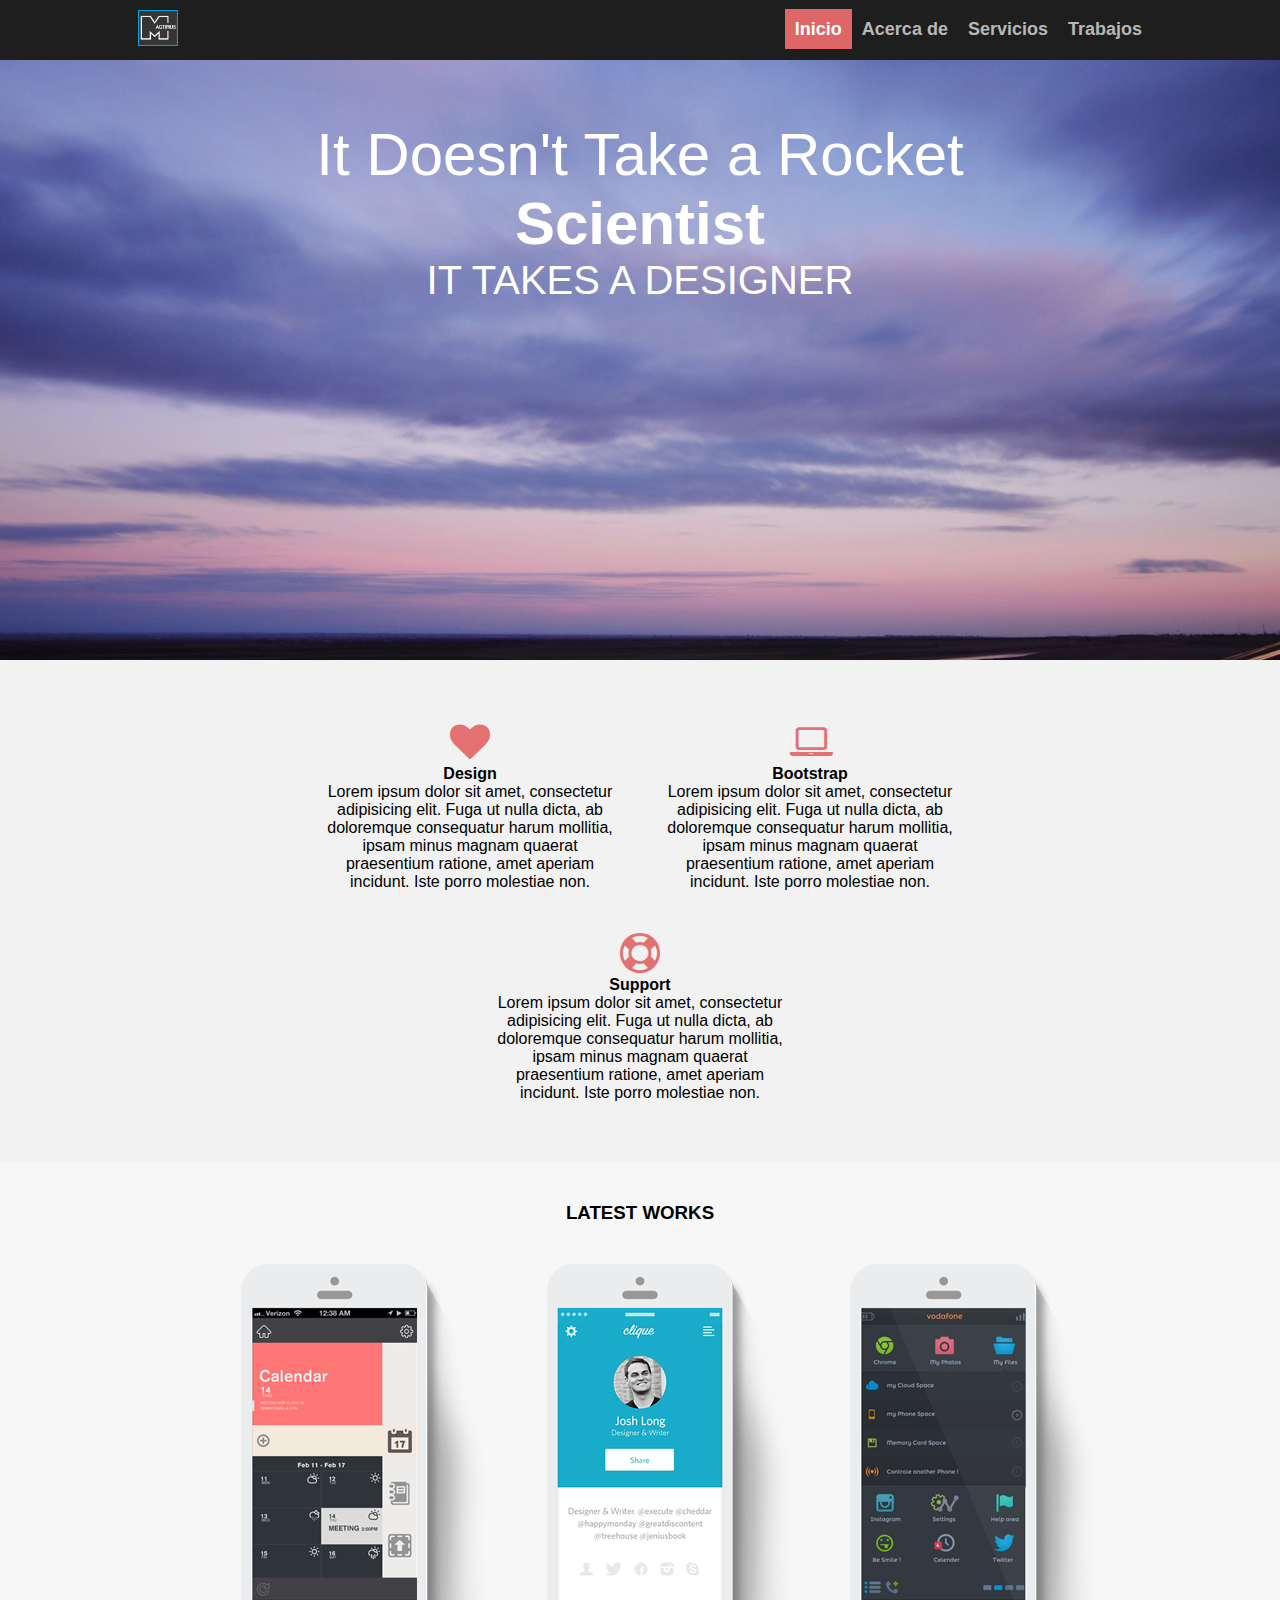
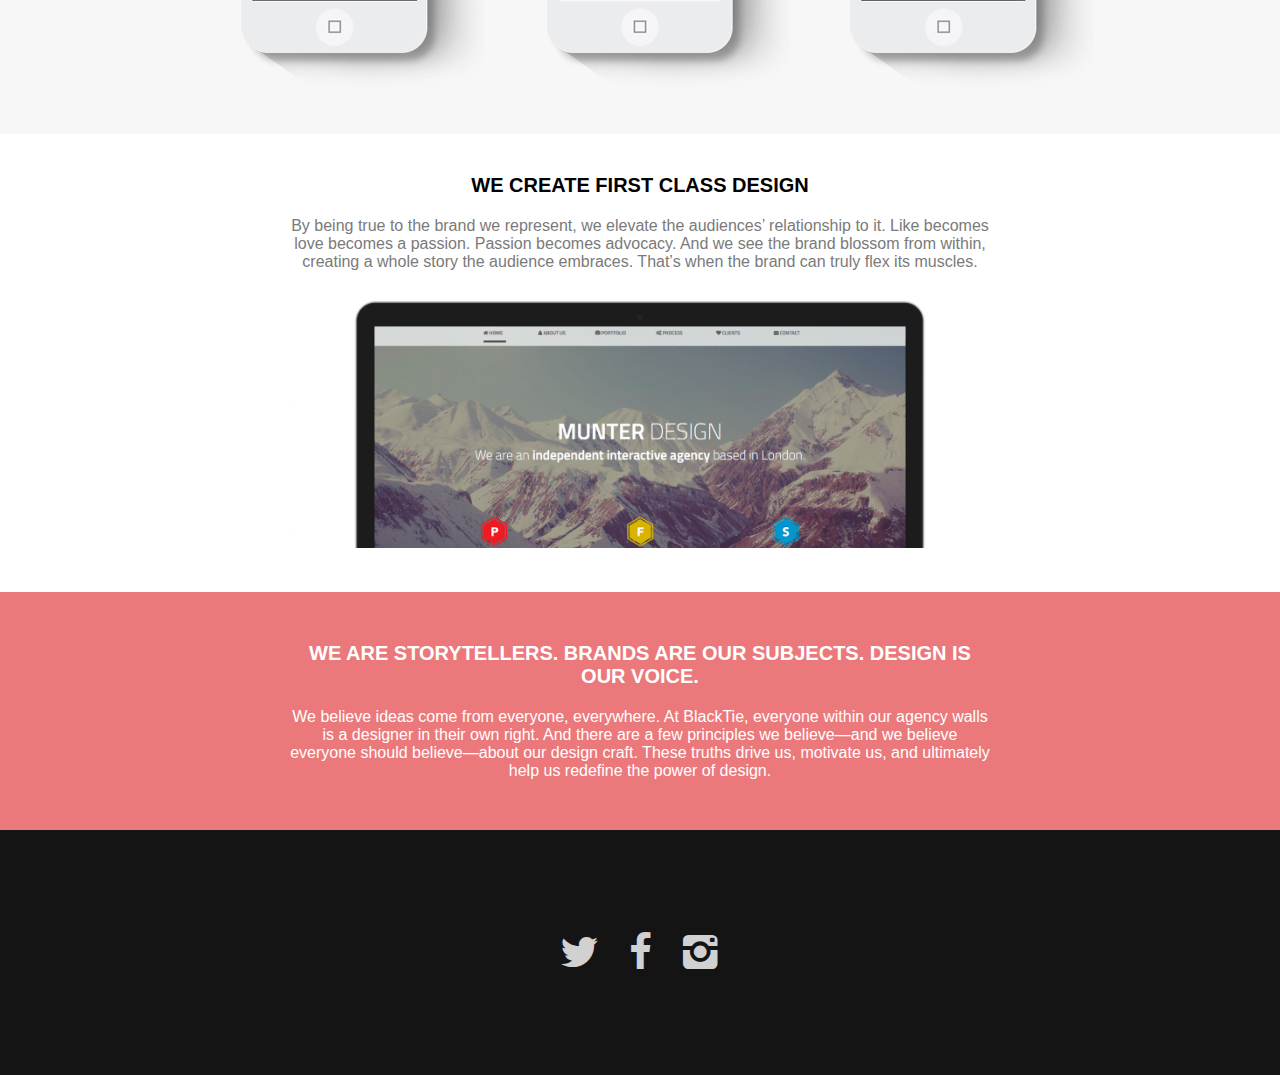
<file: index.html>
<!DOCTYPE html>
<html lang="en">
<head>
    <meta charset="UTF-8">
    <title>Web servicio magtimus</title>
    <link rel="stylesheet" href="iconos/css/fontello.css">
    <link rel="stylesheet" href="css/menu.css">
    <link rel="stylesheet" href="css/estilos-index.css">
    <link rel="stylesheet" href="css/footer.css">
    
    <meta name="viewport" content="width=device-width, user-scalable=no, initial-scale=1.0, maximum-scale=1.0, minimum-scale=1.0">
</head>
<body>
    <header>
        <img src="images/logo_magtimus3.png" class="img-logo">
        <input type="checkbox" id="check">
        <label for="check" class="icon-menu"></label>
        
        <nav class="menu">
            <ul>
                <li><a href="#" style="background:#df6666;color:white;">Inicio</a></li>
                <li><a href="#">Acerca de</a></li>
                <li><a href="#">Servicios</a></li>
                <li><a href="#">Trabajos</a></li>
            </ul>
        </nav>
    </header>
    
    <main>
        <div class="content-one">
            <div class="content-portada">
                <div class="content-item1">
                    <h4>It Doesn't Take a Rocket <h3>Scientist</h3> </h4>
                    <h2>IT TAKES A DESIGNER</h2>
                </div>
            </div>
        </div>
        <div class="content-two">
            <div class="content-details">
                <div class="content-item2">
                    <label class="icon-heart"></label>
                    <h4>Design</h4>
                    <p>Lorem ipsum dolor sit amet, consectetur adipisicing elit. Fuga ut nulla dicta, ab doloremque consequatur harum mollitia, ipsam minus magnam quaerat praesentium ratione, amet aperiam incidunt. Iste porro molestiae non.</p>
                    
                </div>
                <div class="content-item2">
                    <label class="icon-laptop"></label>
                    <h4>Bootstrap</h4>
                    <p>Lorem ipsum dolor sit amet, consectetur adipisicing elit. Fuga ut nulla dicta, ab doloremque consequatur harum mollitia, ipsam minus magnam quaerat praesentium ratione, amet aperiam incidunt. Iste porro molestiae non.</p>
                    
                </div>
                <div class="content-item2">
                    <label class="icon-support"></label>
                    <h4>Support</h4>
                    <p>Lorem ipsum dolor sit amet, consectetur adipisicing elit. Fuga ut nulla dicta, ab doloremque consequatur harum mollitia, ipsam minus magnam quaerat praesentium ratione, amet aperiam incidunt. Iste porro molestiae non.</p>
                    
                </div>
            </div>
        </div>
        <div class="content-three">
            <div class="content-module">
                <h3>LATEST WORKS</h3>
                <img src="images/img2.png">
                <img src="images/img3.png">
                <img src="images/img4.png">
            </div>
        </div>
        <div class="content-for">
            <div class="content-item3">
                <h4>WE CREATE FIRST CLASS DESIGN</h4>
                <p>By being true to the brand we represent, we elevate the audiences’ relationship to it. Like becomes love becomes a passion. Passion becomes advocacy. And we see the brand blossom from within, creating a whole story the audience embraces. That’s when the brand can truly flex its muscles.</p>
                <img src="images/img5.png">
            </div>
            <div class="content-five">
                <div class="content-item4">
                    <h4>WE ARE STORYTELLERS. BRANDS ARE OUR SUBJECTS. DESIGN IS OUR VOICE.</h4>
                    <p>We believe ideas come from everyone, everywhere. At BlackTie, everyone within our agency walls is a designer in their own right. And there are a few principles we believe—and we believe everyone should believe—about our design craft. These truths drive us, motivate us, and ultimately help us redefine the power of design.</p>
                </div>
            </div>
        </div>
    </main>
    <footer>
        <label class="icon-twitter"></label>
        <label class="icon-facebook"></label>
        <label class="icon-instagram"></label>
    </footer>
</body>
</html>
</file>
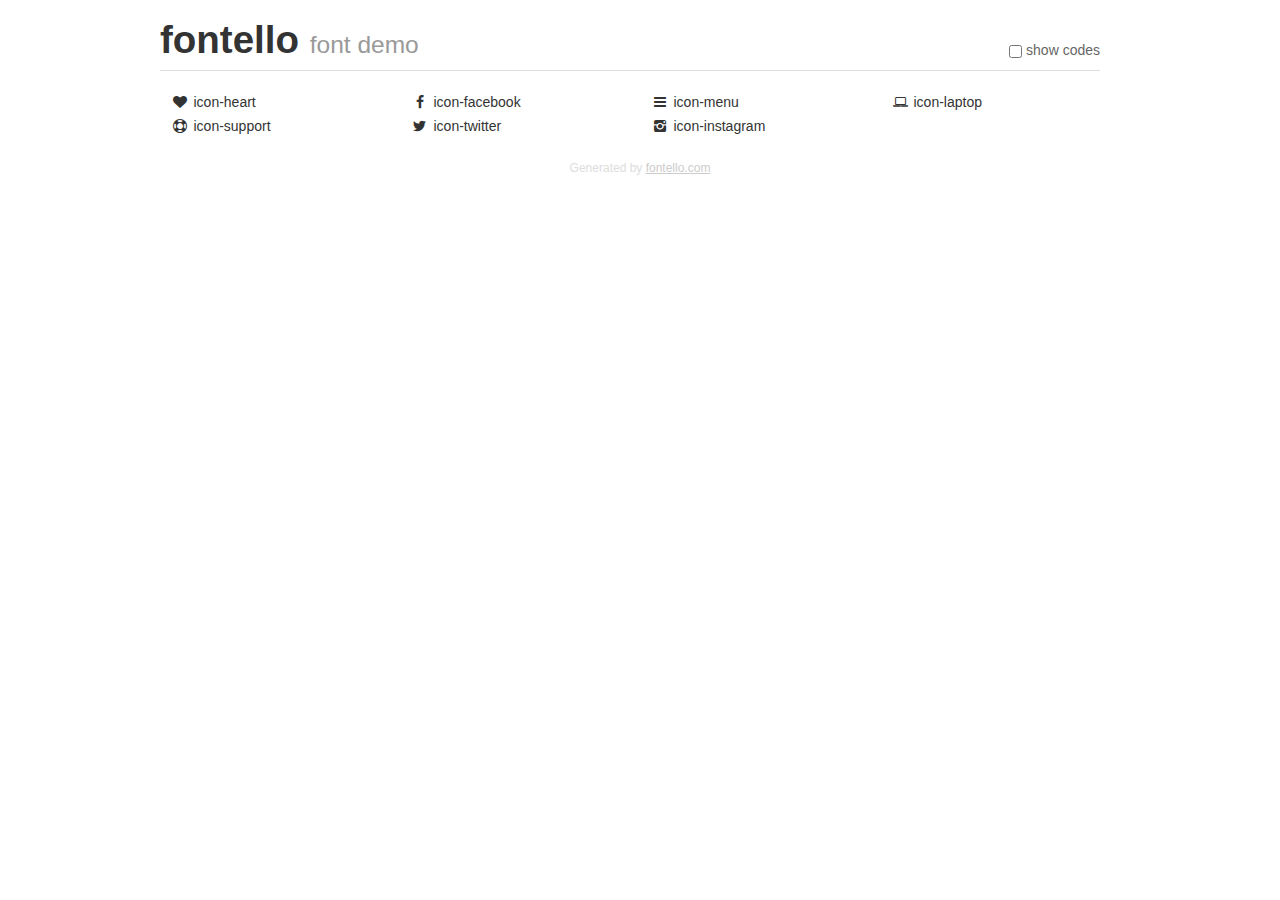
<file: iconos/demo.html>
<!DOCTYPE html>
<html>
  <head><!--[if lt IE 9]><script language="javascript" type="text/javascript" src="//html5shim.googlecode.com/svn/trunk/html5.js"></script><![endif]-->
    <meta charset="UTF-8"><style>/*
 * Bootstrap v2.2.1
 *
 * Copyright 2012 Twitter, Inc
 * Licensed under the Apache License v2.0
 * http://www.apache.org/licenses/LICENSE-2.0
 *
 * Designed and built with all the love in the world @twitter by @mdo and @fat.
 */
.clearfix {
  *zoom: 1;
}
.clearfix:before,
.clearfix:after {
  display: table;
  content: "";
  line-height: 0;
}
.clearfix:after {
  clear: both;
}
html {
  font-size: 100%;
  -webkit-text-size-adjust: 100%;
  -ms-text-size-adjust: 100%;
}
a:focus {
  outline: thin dotted #333;
  outline: 5px auto -webkit-focus-ring-color;
  outline-offset: -2px;
}
a:hover,
a:active {
  outline: 0;
}
button,
input,
select,
textarea {
  margin: 0;
  font-size: 100%;
  vertical-align: middle;
}
button,
input {
  *overflow: visible;
  line-height: normal;
}
button::-moz-focus-inner,
input::-moz-focus-inner {
  padding: 0;
  border: 0;
}
body {
  margin: 0;
  font-family: "Helvetica Neue", Helvetica, Arial, sans-serif;
  font-size: 14px;
  line-height: 20px;
  color: #333;
  background-color: #fff;
}
a {
  color: #08c;
  text-decoration: none;
}
a:hover {
  color: #005580;
  text-decoration: underline;
}
.row {
  margin-left: -20px;
  *zoom: 1;
}
.row:before,
.row:after {
  display: table;
  content: "";
  line-height: 0;
}
.row:after {
  clear: both;
}
[class*="span"] {
  float: left;
  min-height: 1px;
  margin-left: 20px;
}
.container,
.navbar-static-top .container,
.navbar-fixed-top .container,
.navbar-fixed-bottom .container {
  width: 940px;
}
.span12 {
  width: 940px;
}
.span11 {
  width: 860px;
}
.span10 {
  width: 780px;
}
.span9 {
  width: 700px;
}
.span8 {
  width: 620px;
}
.span7 {
  width: 540px;
}
.span6 {
  width: 460px;
}
.span5 {
  width: 380px;
}
.span4 {
  width: 300px;
}
.span3 {
  width: 220px;
}
.span2 {
  width: 140px;
}
.span1 {
  width: 60px;
}
[class*="span"].pull-right,
.row-fluid [class*="span"].pull-right {
  float: right;
}
.container {
  margin-right: auto;
  margin-left: auto;
  *zoom: 1;
}
.container:before,
.container:after {
  display: table;
  content: "";
  line-height: 0;
}
.container:after {
  clear: both;
}
p {
  margin: 0 0 10px;
}
.lead {
  margin-bottom: 20px;
  font-size: 21px;
  font-weight: 200;
  line-height: 30px;
}
small {
  font-size: 85%;
}
h1 {
  margin: 10px 0;
  font-family: inherit;
  font-weight: bold;
  line-height: 20px;
  color: inherit;
  text-rendering: optimizelegibility;
}
h1 small {
  font-weight: normal;
  line-height: 1;
  color: #999;
}
h1 {
  line-height: 40px;
}
h1 {
  font-size: 38.5px;
}
h1 small {
  font-size: 24.5px;
}
body {
  margin-top: 90px;
}
.header {
  position: fixed;
  top: 0;
  left: 50%;
  margin-left: -480px;
  background-color: #fff;
  border-bottom: 1px solid #ddd;
  padding-top: 10px;
  z-index: 10;
}
.footer {
  color: #ddd;
  font-size: 12px;
  text-align: center;
  margin-top: 20px;
}
.footer a {
  color: #ccc;
  text-decoration: underline;
}
.the-icons {
  font-size: 14px;
  line-height: 24px;
}
.switch {
  position: absolute;
  right: 0;
  bottom: 10px;
  color: #666;
}
.switch input {
  margin-right: 0.3em;
}
.codesOn .i-name {
  display: none;
}
.codesOn .i-code {
  display: inline;
}
.i-code {
  display: none;
}
@font-face {
      font-family: 'fontello';
      src: url('./font/fontello.eot?88894438');
      src: url('./font/fontello.eot?88894438#iefix') format('embedded-opentype'),
           url('./font/fontello.woff?88894438') format('woff'),
           url('./font/fontello.ttf?88894438') format('truetype'),
           url('./font/fontello.svg?88894438#fontello') format('svg');
      font-weight: normal;
      font-style: normal;
    }
     
     
    .demo-icon
    {
      font-family: "fontello";
      font-style: normal;
      font-weight: normal;
      speak: none;
     
      display: inline-block;
      text-decoration: inherit;
      width: 1em;
      margin-right: .2em;
      text-align: center;
      /* opacity: .8; */
     
      /* For safety - reset parent styles, that can break glyph codes*/
      font-variant: normal;
      text-transform: none;
     
      /* fix buttons height, for twitter bootstrap */
      line-height: 1em;
     
      /* Animation center compensation - margins should be symmetric */
      /* remove if not needed */
      margin-left: .2em;
     
      /* You can be more comfortable with increased icons size */
      /* font-size: 120%; */
     
      /* Font smoothing. That was taken from TWBS */
      -webkit-font-smoothing: antialiased;
      -moz-osx-font-smoothing: grayscale;
     
      /* Uncomment for 3D effect */
      /* text-shadow: 1px 1px 1px rgba(127, 127, 127, 0.3); */
    }
     </style>
    <link rel="stylesheet" href="css/animation.css"><!--[if IE 7]><link rel="stylesheet" href="css/fontello-ie7.css"><![endif]-->
    <script>
      function toggleCodes(on) {
        var obj = document.getElementById('icons');
      
        if (on) {
          obj.className += ' codesOn';
        } else {
          obj.className = obj.className.replace(' codesOn', '');
        }
      }
      
    </script>
  </head>
  <body>
    <div class="container header">
      <h1>
        fontello
         <small>font demo</small>
      </h1>
      <label class="switch">
        <input type="checkbox" onclick="toggleCodes(this.checked)">show codes
      </label>
    </div>
    <div id="icons" class="container">
      <div class="row">
        <div title="Code: 0xe800" class="the-icons span3"><i class="demo-icon icon-heart">&#xe800;</i> <span class="i-name">icon-heart</span><span class="i-code">0xe800</span></div>
        <div title="Code: 0xf09a" class="the-icons span3"><i class="demo-icon icon-facebook">&#xf09a;</i> <span class="i-name">icon-facebook</span><span class="i-code">0xf09a</span></div>
        <div title="Code: 0xf0c9" class="the-icons span3"><i class="demo-icon icon-menu">&#xf0c9;</i> <span class="i-name">icon-menu</span><span class="i-code">0xf0c9</span></div>
        <div title="Code: 0xf109" class="the-icons span3"><i class="demo-icon icon-laptop">&#xf109;</i> <span class="i-name">icon-laptop</span><span class="i-code">0xf109</span></div>
      </div>
      <div class="row">
        <div title="Code: 0xf1cd" class="the-icons span3"><i class="demo-icon icon-support">&#xf1cd;</i> <span class="i-name">icon-support</span><span class="i-code">0xf1cd</span></div>
        <div title="Code: 0xf309" class="the-icons span3"><i class="demo-icon icon-twitter">&#xf309;</i> <span class="i-name">icon-twitter</span><span class="i-code">0xf309</span></div>
        <div title="Code: 0xf32d" class="the-icons span3"><i class="demo-icon icon-instagram">&#xf32d;</i> <span class="i-name">icon-instagram</span><span class="i-code">0xf32d</span></div>
      </div>
    </div>
    <div class="container footer">Generated by <a href="http://fontello.com">fontello.com</a></div>
  </body>
</html>
</file>
<file: iconos/css/fontello.css>
@font-face {
  font-family: 'fontello';
  src: url('../font/fontello.eot?16464424');
  src: url('../font/fontello.eot?16464424#iefix') format('embedded-opentype'),
       url('../font/fontello.woff2?16464424') format('woff2'),
       url('../font/fontello.woff?16464424') format('woff'),
       url('../font/fontello.ttf?16464424') format('truetype'),
       url('../font/fontello.svg?16464424#fontello') format('svg');
  font-weight: normal;
  font-style: normal;
}
/* Chrome hack: SVG is rendered more smooth in Windozze. 100% magic, uncomment if you need it. */
/* Note, that will break hinting! In other OS-es font will be not as sharp as it could be */
/*
@media screen and (-webkit-min-device-pixel-ratio:0) {
  @font-face {
    font-family: 'fontello';
    src: url('../font/fontello.svg?16464424#fontello') format('svg');
  }
}
*/
 
 [class^="icon-"]:before, [class*=" icon-"]:before {
  font-family: "fontello";
  font-style: normal;
  font-weight: normal;
  speak: none;
 
  display: inline-block;
  text-decoration: inherit;
  width: 1em;
  margin-right: .2em;
  text-align: center;
  /* opacity: .8; */
 
  /* For safety - reset parent styles, that can break glyph codes*/
  font-variant: normal;
  text-transform: none;
 
  /* fix buttons height, for twitter bootstrap */
  line-height: 1em;
 
  /* Animation center compensation - margins should be symmetric */
  /* remove if not needed */
  margin-left: .2em;
 
  /* you can be more comfortable with increased icons size */
  /* font-size: 120%; */
 
  /* Font smoothing. That was taken from TWBS */
  -webkit-font-smoothing: antialiased;
  -moz-osx-font-smoothing: grayscale;
 
  /* Uncomment for 3D effect */
  /* text-shadow: 1px 1px 1px rgba(127, 127, 127, 0.3); */
}
 
.icon-heart:before { content: '\e800'; } /* '' */
.icon-facebook:before { content: '\f09a'; } /* '' */
.icon-menu:before { content: '\f0c9'; } /* '' */
.icon-laptop:before { content: '\f109'; } /* '' */
.icon-support:before { content: '\f1cd'; } /* '' */
.icon-twitter:before { content: '\f309'; } /* '' */
.icon-instagram:before { content: '\f32d'; } /* '' */
</file>
<file: css/menu.css>
*{
    margin: 0;
    padding: 0;
    box-sizing: border-box;
    font-family: arial;
}

header{
    width: 100%;
    height: 60px;
    background: #1e1e1e;
    position: fixed;
    z-index: 100;
}

.img-logo{
    width: 60px;
    margin-left: 10%;
    padding: 10px;
}

.menu{
    width: auto;
    float:right;
    margin-top: 19px;
    margin-right: 10%;
    
}

.menu ul{
    display: flex;
}
.menu li{
    list-style: none;
}

.menu li a{
    padding: 10px;
    text-decoration: none;
    font-size: 18px;
    font-weight: bold;
    color: #b7b7b7;
}

.menu li a:hover{
    color: white;
}

#check{
    display: none;
}
.icon-menu{
    display: none;
}

#check:checked ~ .menu{
    height: 174px;
}

@media screen and (max-width:900px){
    .icon-menu{
        display: block;
        color: white;
        float: right;
        padding: 5px;
        font-size: 24px;
        border: 1px solid #7a7a7a;
        border-radius: 5px;
        margin-top: 10px;
        margin-right: 16px;
    }
    .icon-menu:hover{
        background: #3f3f3f;
        cursor: pointer;
    }
    .menu{
        float: left;
        margin-top: 0px;
        width: 100%;
        height: 0px;
        overflow: hidden;
        background: #1e1e1e;
        transition: all 300ms;
    }
    
    .menu ul{
        flex-direction: column;
    }
    .menu li a{
        display: block;
    }
}
</file>
<file: css/estilos-index.css>
main{
    position: relative;
    top: 60px;
}

.content-one{
    width: 100%;
}

.content-portada{
    width: 100%;
    height: 600px;
    background-image: url(../images/img1.png);
    background-position: center center;
    background-size: 100%;
    background-repeat: no-repeat;
}
@media screen and (max-width:1500px){
    .content-portada{
        background-size: 2000px;
    }
}

.content-item1{
    width: 700px;
    margin: auto;
    text-align: center;
    position: relative;
    top: 60px;
}

.content-item1 h4{
    color: white;
    font-size: 60px;
    font-weight: 100;
}
.content-item1 h3{
    color: white;
    font-size: 60px;
}

.content-item1 h2{
    color: white;
    font-size: 40px;
    font-weight: 100;
}

@media screen and (max-width:800px){
    .content-item1{
        width: 100%;
    }
}

/*CONTENT TWO*/

.content-two{
    width: 100%;
    padding: 40px;
    background: #f2f2f2;
}

.content-details{
    width: 80%;
    margin: auto;
    display: flex;
    flex-wrap: wrap;
    justify-content: center;
    
}

.content-item2{
    width: 300px;
    text-align: center;
    margin: 20px;
    
}

.icon-heart, .icon-laptop, .icon-support{
    color: #e47171;
    font-size: 40px;
}


/*CONTENT-THREE*/

.content-three{
    width: 100%;
    background: #f7f7f7;
    padding: 40px;
    
}

.content-module{
    width: 80%;
    margin: auto;
    text-align: center;
}

@media screen and (max-width:600px){
    .content-module{
        width: 100%;
    }
}
.content-module h3{
    
}

.content-module img{
    margin-top: 40px;
    transition: all 300ms;
}

.content-module img:hover{
    transform: rotate(-10deg);
    transition: all 300ms;
}

/*CONTENT FOR*/

.content-for{
    width: 100%;
}

.content-item3{
    width: 90%;
    max-width: 800px;
    margin: auto;
    padding: 40px;
    text-align: center;
}

.content-item3 h4{
    text-align: center;
    font-size: 20px;
}
.content-item3 p{
    text-align: center;
    margin-top: 20px;
    color: #7a7a7a;
    font-weight: 500;
}

.content-item3 img{
    width: 100%;
    max-width: 700px;
    margin-top: 30px;
}

/*CONTENT FIVE*/

.content-five{
    width: 100%;
    background: #eb797b;
}

.content-item4{
    width: 90%;
    max-width: 800px;
    padding: 50px;
    margin: auto;
    color: white;
    text-align: center;
}

.content-item4 h4{
    font-size: 20px;
}

.content-item4 p{
    margin-top: 20px;
}
</file>
<file: css/footer.css>
footer{
    margin-top: 60px;
    padding: 100px;
    text-align: center;
    background: #141414;
}
.icon-twitter, .icon-facebook, .icon-instagram{
    color: #d1d1d1;
    font-size: 40px;
}

.icon-twitter:hover, .icon-facebook:hover, .icon-instagram:hover{
    color: #eb797b;
    cursor: pointer;
}
</file>
<file: iconos/css/fontello-ie7.css>
[class^="icon-"], [class*=" icon-"] {
  font-family: 'fontello';
  font-style: normal;
  font-weight: normal;
 
  /* fix buttons height */
  line-height: 1em;
 
  /* you can be more comfortable with increased icons size */
  /* font-size: 120%; */
}
 
.icon-heart { *zoom: expression( this.runtimeStyle['zoom'] = '1', this.innerHTML = '&#xe800;&nbsp;'); }
.icon-facebook { *zoom: expression( this.runtimeStyle['zoom'] = '1', this.innerHTML = '&#xf09a;&nbsp;'); }
.icon-menu { *zoom: expression( this.runtimeStyle['zoom'] = '1', this.innerHTML = '&#xf0c9;&nbsp;'); }
.icon-laptop { *zoom: expression( this.runtimeStyle['zoom'] = '1', this.innerHTML = '&#xf109;&nbsp;'); }
.icon-support { *zoom: expression( this.runtimeStyle['zoom'] = '1', this.innerHTML = '&#xf1cd;&nbsp;'); }
.icon-twitter { *zoom: expression( this.runtimeStyle['zoom'] = '1', this.innerHTML = '&#xf309;&nbsp;'); }
.icon-instagram { *zoom: expression( this.runtimeStyle['zoom'] = '1', this.innerHTML = '&#xf32d;&nbsp;'); }
</file>
<file: iconos/css/animation.css>
/*
   Animation example, for spinners
*/
.animate-spin {
  -moz-animation: spin 2s infinite linear;
  -o-animation: spin 2s infinite linear;
  -webkit-animation: spin 2s infinite linear;
  animation: spin 2s infinite linear;
  display: inline-block;
}
@-moz-keyframes spin {
  0% {
    -moz-transform: rotate(0deg);
    -o-transform: rotate(0deg);
    -webkit-transform: rotate(0deg);
    transform: rotate(0deg);
  }

  100% {
    -moz-transform: rotate(359deg);
    -o-transform: rotate(359deg);
    -webkit-transform: rotate(359deg);
    transform: rotate(359deg);
  }
}
@-webkit-keyframes spin {
  0% {
    -moz-transform: rotate(0deg);
    -o-transform: rotate(0deg);
    -webkit-transform: rotate(0deg);
    transform: rotate(0deg);
  }

  100% {
    -moz-transform: rotate(359deg);
    -o-transform: rotate(359deg);
    -webkit-transform: rotate(359deg);
    transform: rotate(359deg);
  }
}
@-o-keyframes spin {
  0% {
    -moz-transform: rotate(0deg);
    -o-transform: rotate(0deg);
    -webkit-transform: rotate(0deg);
    transform: rotate(0deg);
  }

  100% {
    -moz-transform: rotate(359deg);
    -o-transform: rotate(359deg);
    -webkit-transform: rotate(359deg);
    transform: rotate(359deg);
  }
}
@-ms-keyframes spin {
  0% {
    -moz-transform: rotate(0deg);
    -o-transform: rotate(0deg);
    -webkit-transform: rotate(0deg);
    transform: rotate(0deg);
  }

  100% {
    -moz-transform: rotate(359deg);
    -o-transform: rotate(359deg);
    -webkit-transform: rotate(359deg);
    transform: rotate(359deg);
  }
}
@keyframes spin {
  0% {
    -moz-transform: rotate(0deg);
    -o-transform: rotate(0deg);
    -webkit-transform: rotate(0deg);
    transform: rotate(0deg);
  }

  100% {
    -moz-transform: rotate(359deg);
    -o-transform: rotate(359deg);
    -webkit-transform: rotate(359deg);
    transform: rotate(359deg);
  }
}
</file>
